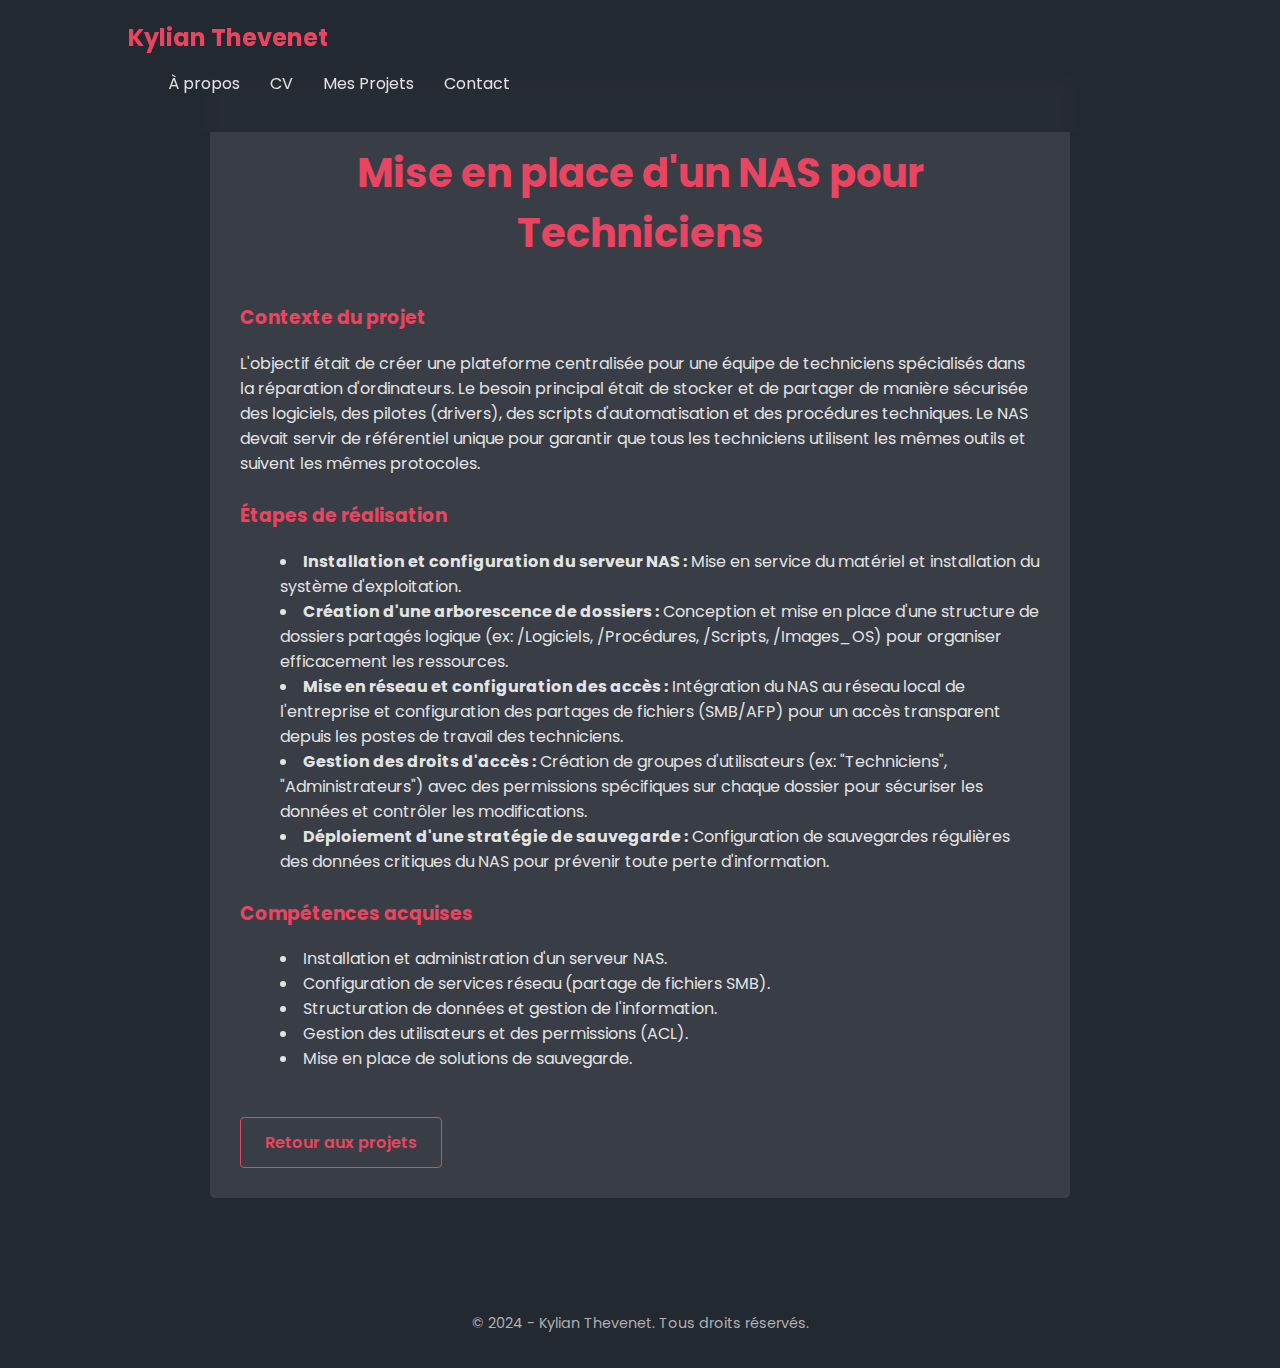
<file: projet-nas-entreprise.html>
<!DOCTYPE html>
<html lang="fr">
<head>
    <meta charset="UTF-8">
    <meta name="viewport" content="width=device-width, initial-scale=1.0">
    <title>Projet NAS Entreprise - Kylian Thevenet</title>
    <link rel="stylesheet" href="style.css">
    <link rel="preconnect" href="https://fonts.googleapis.com">
    <link rel="preconnect" href="https://fonts.gstatic.com" crossorigin>
    <link href="https://fonts.googleapis.com/css2?family=Poppins:wght@300;400;600;700&display=swap" rel="stylesheet">
</head>
<body>

    <main>
        <header>
            <nav>
                <div class="logo">Kylian Thevenet</div>
                <ul>
                    <li><a href="index.html#a-propos">À propos</a></li>
                    <li><a href="index.html#cv">CV</a></li>
                    <li><a href="index.html#projets">Mes Projets</a></li>
                    <li><a href="index.html#contact">Contact</a></li>
                </ul>
            </nav>
        </header>

        <section class="container">
            <div class="projet-detail">
                <h2>Mise en place d'un NAS pour Techniciens</h2>
                
                <h3>Contexte du projet</h3>
                <p>
                    L'objectif était de créer une plateforme centralisée pour une équipe de techniciens spécialisés dans la réparation d'ordinateurs. Le besoin principal était de stocker et de partager de manière sécurisée des logiciels, des pilotes (drivers), des scripts d'automatisation et des procédures techniques. Le NAS devait servir de référentiel unique pour garantir que tous les techniciens utilisent les mêmes outils et suivent les mêmes protocoles.
                </p>

                <h3>Étapes de réalisation</h3>
                <ul>
                    <li><strong>Installation et configuration du serveur NAS :</strong> Mise en service du matériel et installation du système d'exploitation.</li>
                    <li><strong>Création d'une arborescence de dossiers :</strong> Conception et mise en place d'une structure de dossiers partagés logique (ex: /Logiciels, /Procédures, /Scripts, /Images_OS) pour organiser efficacement les ressources.</li>
                    <li><strong>Mise en réseau et configuration des accès :</strong> Intégration du NAS au réseau local de l'entreprise et configuration des partages de fichiers (SMB/AFP) pour un accès transparent depuis les postes de travail des techniciens.</li>
                    <li><strong>Gestion des droits d'accès :</strong> Création de groupes d'utilisateurs (ex: "Techniciens", "Administrateurs") avec des permissions spécifiques sur chaque dossier pour sécuriser les données et contrôler les modifications.</li>
                    <li><strong>Déploiement d'une stratégie de sauvegarde :</strong> Configuration de sauvegardes régulières des données critiques du NAS pour prévenir toute perte d'information.</li>
                </ul>

                <h3>Compétences acquises</h3>
                <ul>
                    <li>Installation et administration d'un serveur NAS.</li>
                    <li>Configuration de services réseau (partage de fichiers SMB).</li>
                    <li>Structuration de données et gestion de l'information.</li>
                    <li>Gestion des utilisateurs et des permissions (ACL).</li>
                    <li>Mise en place de solutions de sauvegarde.</li>
                </ul>

                <a href="index.html#projets" class="cta-button" style="margin-top: 30px;">Retour aux projets</a>
            </div>
        </section>
    </main>

    <footer>
        <p>&copy; 2024 - Kylian Thevenet. Tous droits réservés.</p>
    </footer>

</body>
</html>
</file>
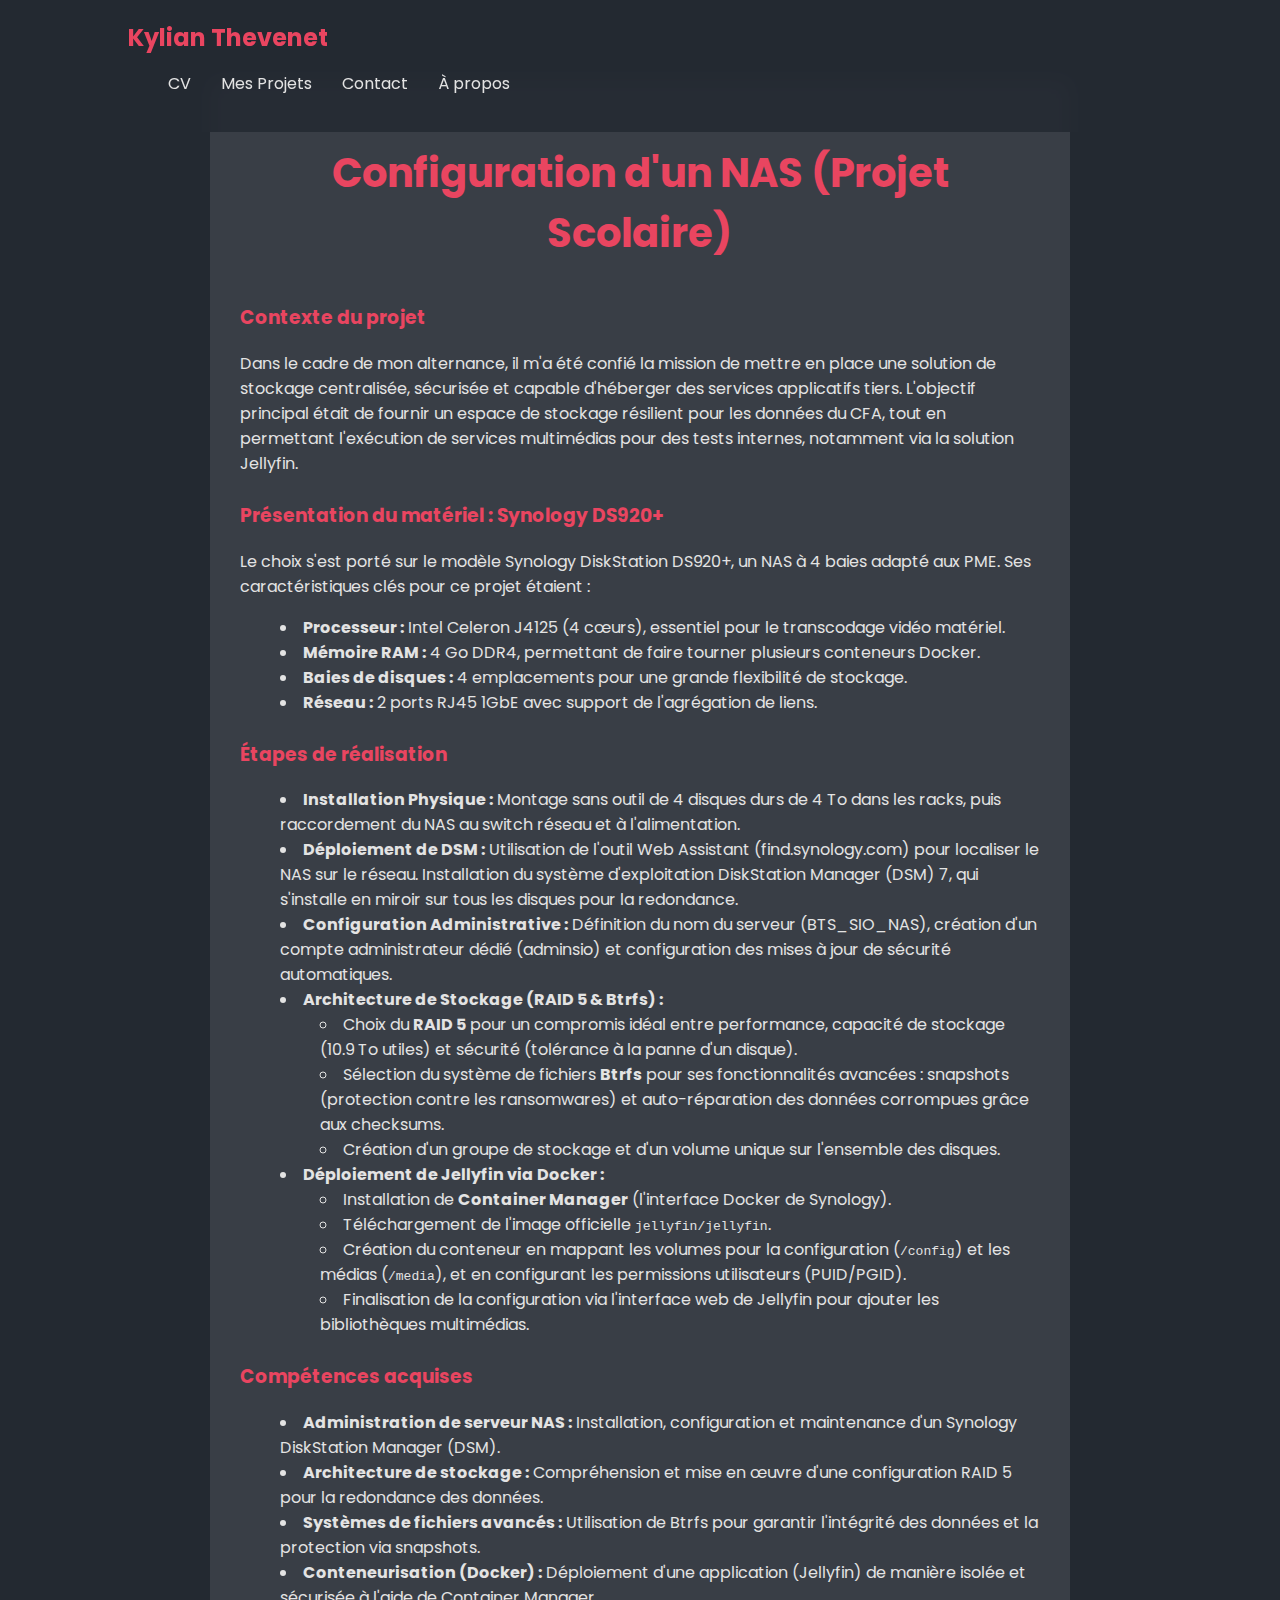
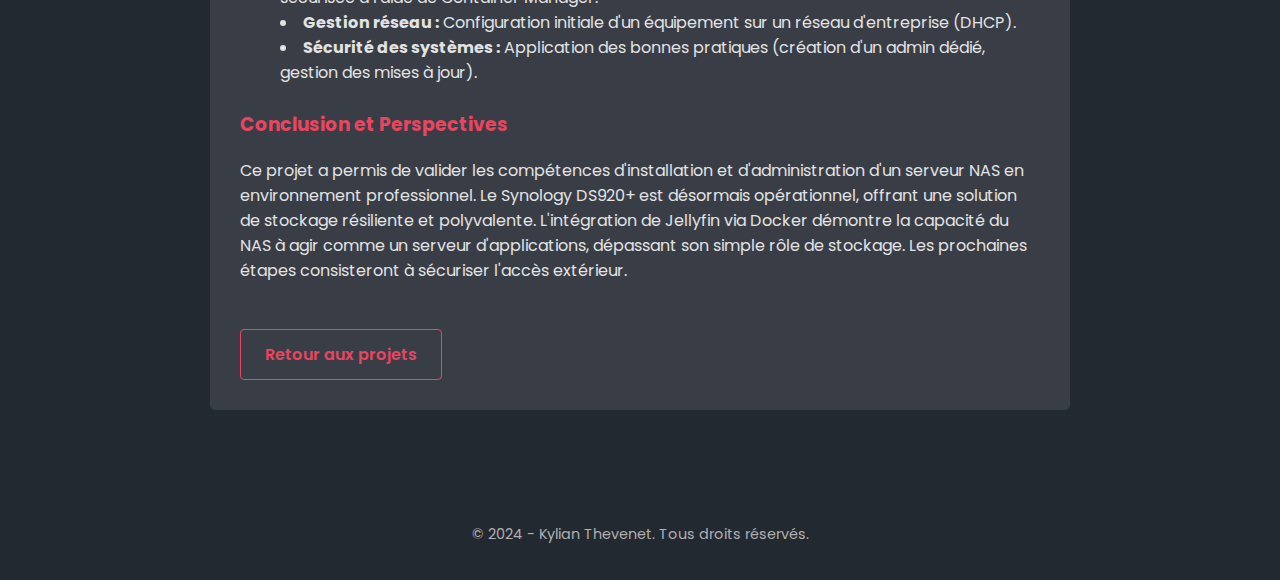
<file: projet-nas-scolaire.html>
<!DOCTYPE html>
<html lang="fr">
<head>
    <meta charset="UTF-8">
    <meta name="viewport" content="width=device-width, initial-scale=1.0">
    <title>Projet NAS Scolaire - Kylian Thevenet</title>
    <link rel="stylesheet" href="style.css">
    <link rel="preconnect" href="https://fonts.googleapis.com">
    <link rel="preconnect" href="https://fonts.gstatic.com" crossorigin>
    <link href="https://fonts.googleapis.com/css2?family=Poppins:wght@300;400;600;700&display=swap" rel="stylesheet">
</head>
<body>

    <main>
        <header>
            <nav>
                <div class="logo">Kylian Thevenet</div>
                <ul>
                    <li><a href="index.html#cv">CV</a></li>
                    <li><a href="index.html#projets">Mes Projets</a></li>
                    <li><a href="index.html#contact">Contact</a></li>
                    <li><a href="index.html#a-propos">À propos</a></li>
                </ul>
            </nav>
        </header>

        <section class="container">
            <div class="projet-detail">
                <h2>Configuration d'un NAS (Projet Scolaire)</h2>
                
                <h3>Contexte du projet</h3>
                <p>
                    Dans le cadre de mon alternance, il m'a été confié la mission de mettre en place une solution de stockage centralisée, sécurisée et capable d'héberger des services applicatifs tiers. L'objectif principal était de fournir un espace de stockage résilient pour les données du CFA, tout en permettant l'exécution de services multimédias pour des tests internes, notamment via la solution Jellyfin.
                </p>

                <h3>Présentation du matériel : Synology DS920+</h3>
                <p>Le choix s'est porté sur le modèle Synology DiskStation DS920+, un NAS à 4 baies adapté aux PME. Ses caractéristiques clés pour ce projet étaient :</p>
                <ul>
                    <li><strong>Processeur :</strong> Intel Celeron J4125 (4 cœurs), essentiel pour le transcodage vidéo matériel.</li>
                    <li><strong>Mémoire RAM :</strong> 4 Go DDR4, permettant de faire tourner plusieurs conteneurs Docker.</li>
                    <li><strong>Baies de disques :</strong> 4 emplacements pour une grande flexibilité de stockage.</li>
                    <li><strong>Réseau :</strong> 2 ports RJ45 1GbE avec support de l'agrégation de liens.</li>
                </ul>

                <h3>Étapes de réalisation</h3>
                <ul>
                    <li><strong>Installation Physique :</strong> Montage sans outil de 4 disques durs de 4 To dans les racks, puis raccordement du NAS au switch réseau et à l'alimentation.</li>
                    <li><strong>Déploiement de DSM :</strong> Utilisation de l'outil Web Assistant (find.synology.com) pour localiser le NAS sur le réseau. Installation du système d'exploitation DiskStation Manager (DSM) 7, qui s'installe en miroir sur tous les disques pour la redondance.</li>
                    <li><strong>Configuration Administrative :</strong> Définition du nom du serveur (BTS_SIO_NAS), création d'un compte administrateur dédié (adminsio) et configuration des mises à jour de sécurité automatiques.</li>
                    <li><strong>Architecture de Stockage (RAID 5 & Btrfs) :</strong>
                        <ul>
                            <li>Choix du <strong>RAID 5</strong> pour un compromis idéal entre performance, capacité de stockage (10.9 To utiles) et sécurité (tolérance à la panne d'un disque).</li>
                            <li>Sélection du système de fichiers <strong>Btrfs</strong> pour ses fonctionnalités avancées : snapshots (protection contre les ransomwares) et auto-réparation des données corrompues grâce aux checksums.</li>
                            <li>Création d'un groupe de stockage et d'un volume unique sur l'ensemble des disques.</li>
                        </ul>
                    </li>
                    <li><strong>Déploiement de Jellyfin via Docker :</strong>
                        <ul>
                            <li>Installation de <strong>Container Manager</strong> (l'interface Docker de Synology).</li>
                            <li>Téléchargement de l'image officielle <code>jellyfin/jellyfin</code>.</li>
                            <li>Création du conteneur en mappant les volumes pour la configuration (<code>/config</code>) et les médias (<code>/media</code>), et en configurant les permissions utilisateurs (PUID/PGID).</li>
                            <li>Finalisation de la configuration via l'interface web de Jellyfin pour ajouter les bibliothèques multimédias.</li>
                        </ul>
                    </li>
                </ul>

                <h3>Compétences acquises</h3>
                <ul>
                    <li><strong>Administration de serveur NAS :</strong> Installation, configuration et maintenance d'un Synology DiskStation Manager (DSM).</li>
                    <li><strong>Architecture de stockage :</strong> Compréhension et mise en œuvre d'une configuration RAID 5 pour la redondance des données.</li>
                    <li><strong>Systèmes de fichiers avancés :</strong> Utilisation de Btrfs pour garantir l'intégrité des données et la protection via snapshots.</li>
                    <li><strong>Conteneurisation (Docker) :</strong> Déploiement d'une application (Jellyfin) de manière isolée et sécurisée à l'aide de Container Manager.</li>
                    <li><strong>Gestion réseau :</strong> Configuration initiale d'un équipement sur un réseau d'entreprise (DHCP).</li>
                    <li><strong>Sécurité des systèmes :</strong> Application des bonnes pratiques (création d'un admin dédié, gestion des mises à jour).</li>
                </ul>

                <h3>Conclusion et Perspectives</h3>
                <p>
                    Ce projet a permis de valider les compétences d'installation et d'administration d'un serveur NAS en environnement professionnel. Le Synology DS920+ est désormais opérationnel, offrant une solution de stockage résiliente et polyvalente. L'intégration de Jellyfin via Docker démontre la capacité du NAS à agir comme un serveur d'applications, dépassant son simple rôle de stockage. Les prochaines étapes consisteront à sécuriser l'accès extérieur.
                </p>

                <a href="index.html#projets" class="cta-button" style="margin-top: 30px;">Retour aux projets</a>
            </div>
        </section>
    </main>

    <footer>
        <p>&copy; 2024 - Kylian Thevenet. Tous droits réservés.</p>
    </footer>

</body>
</html>
</file>
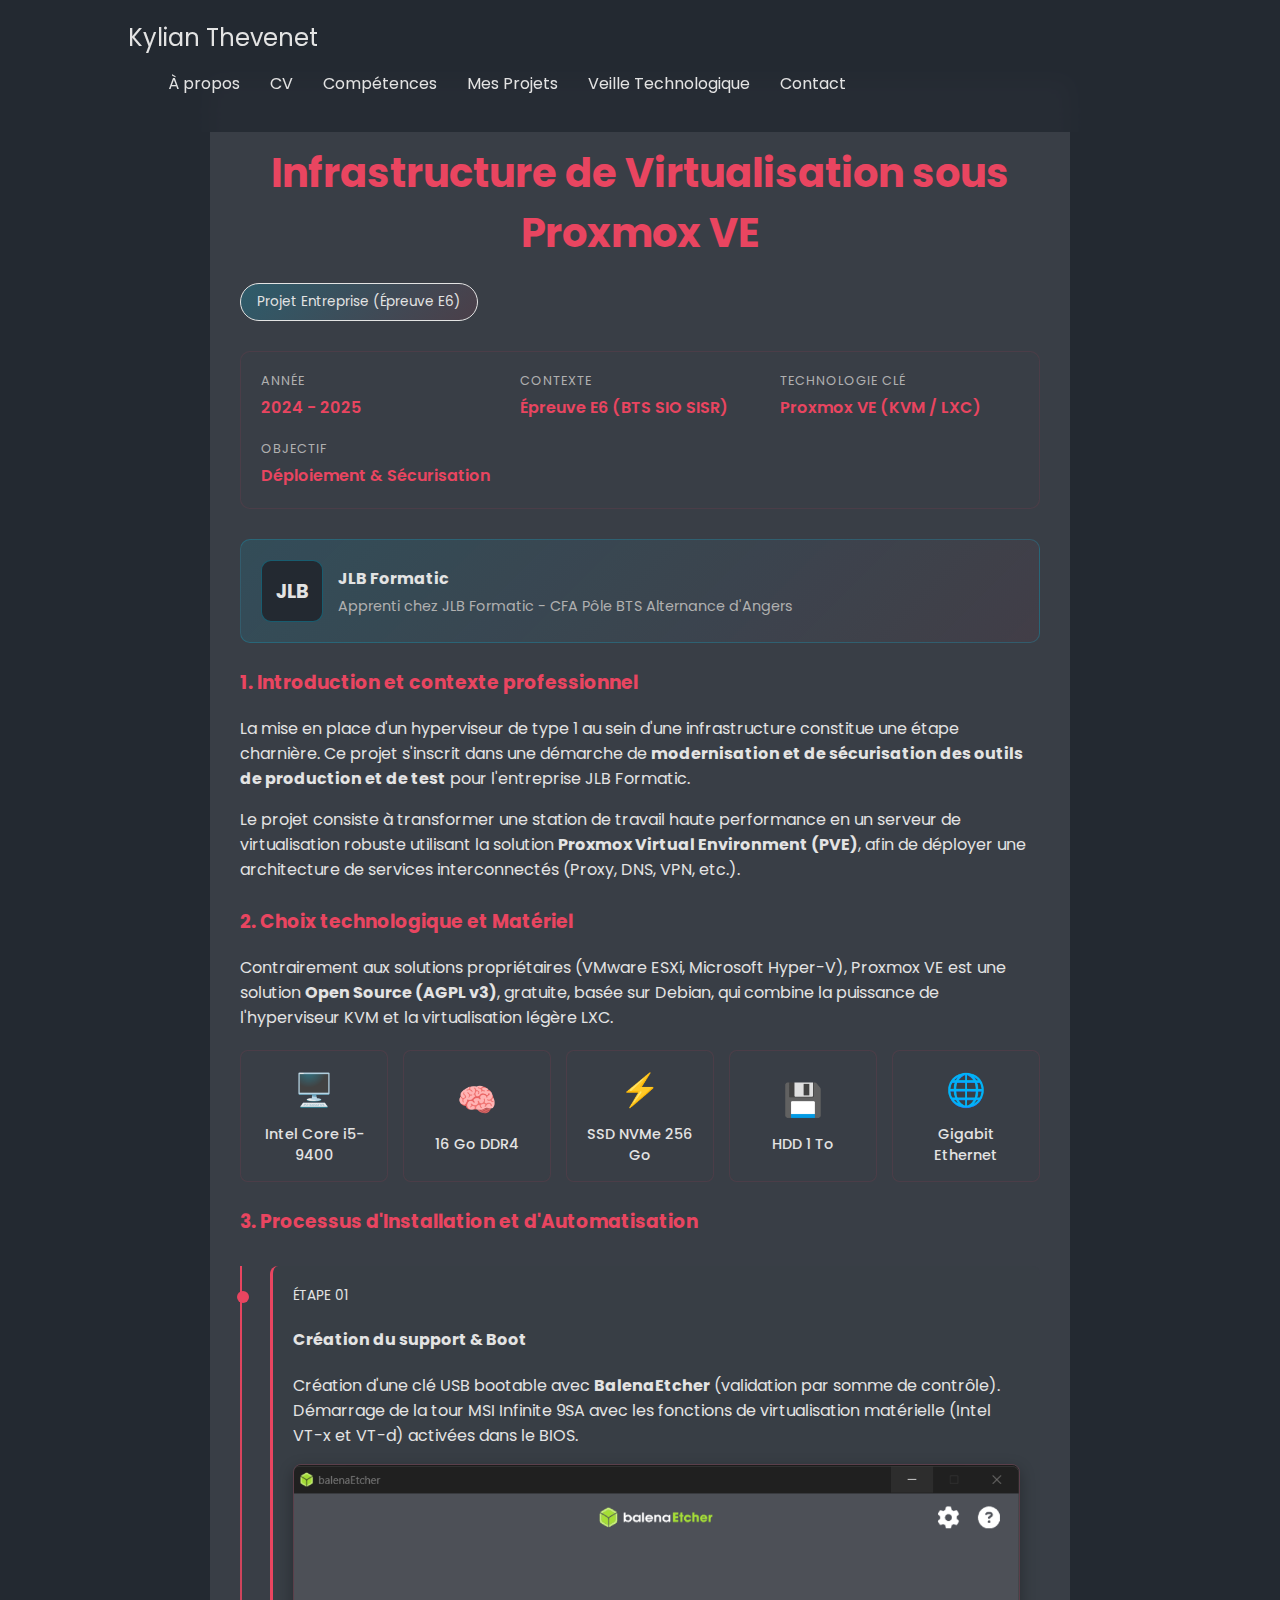
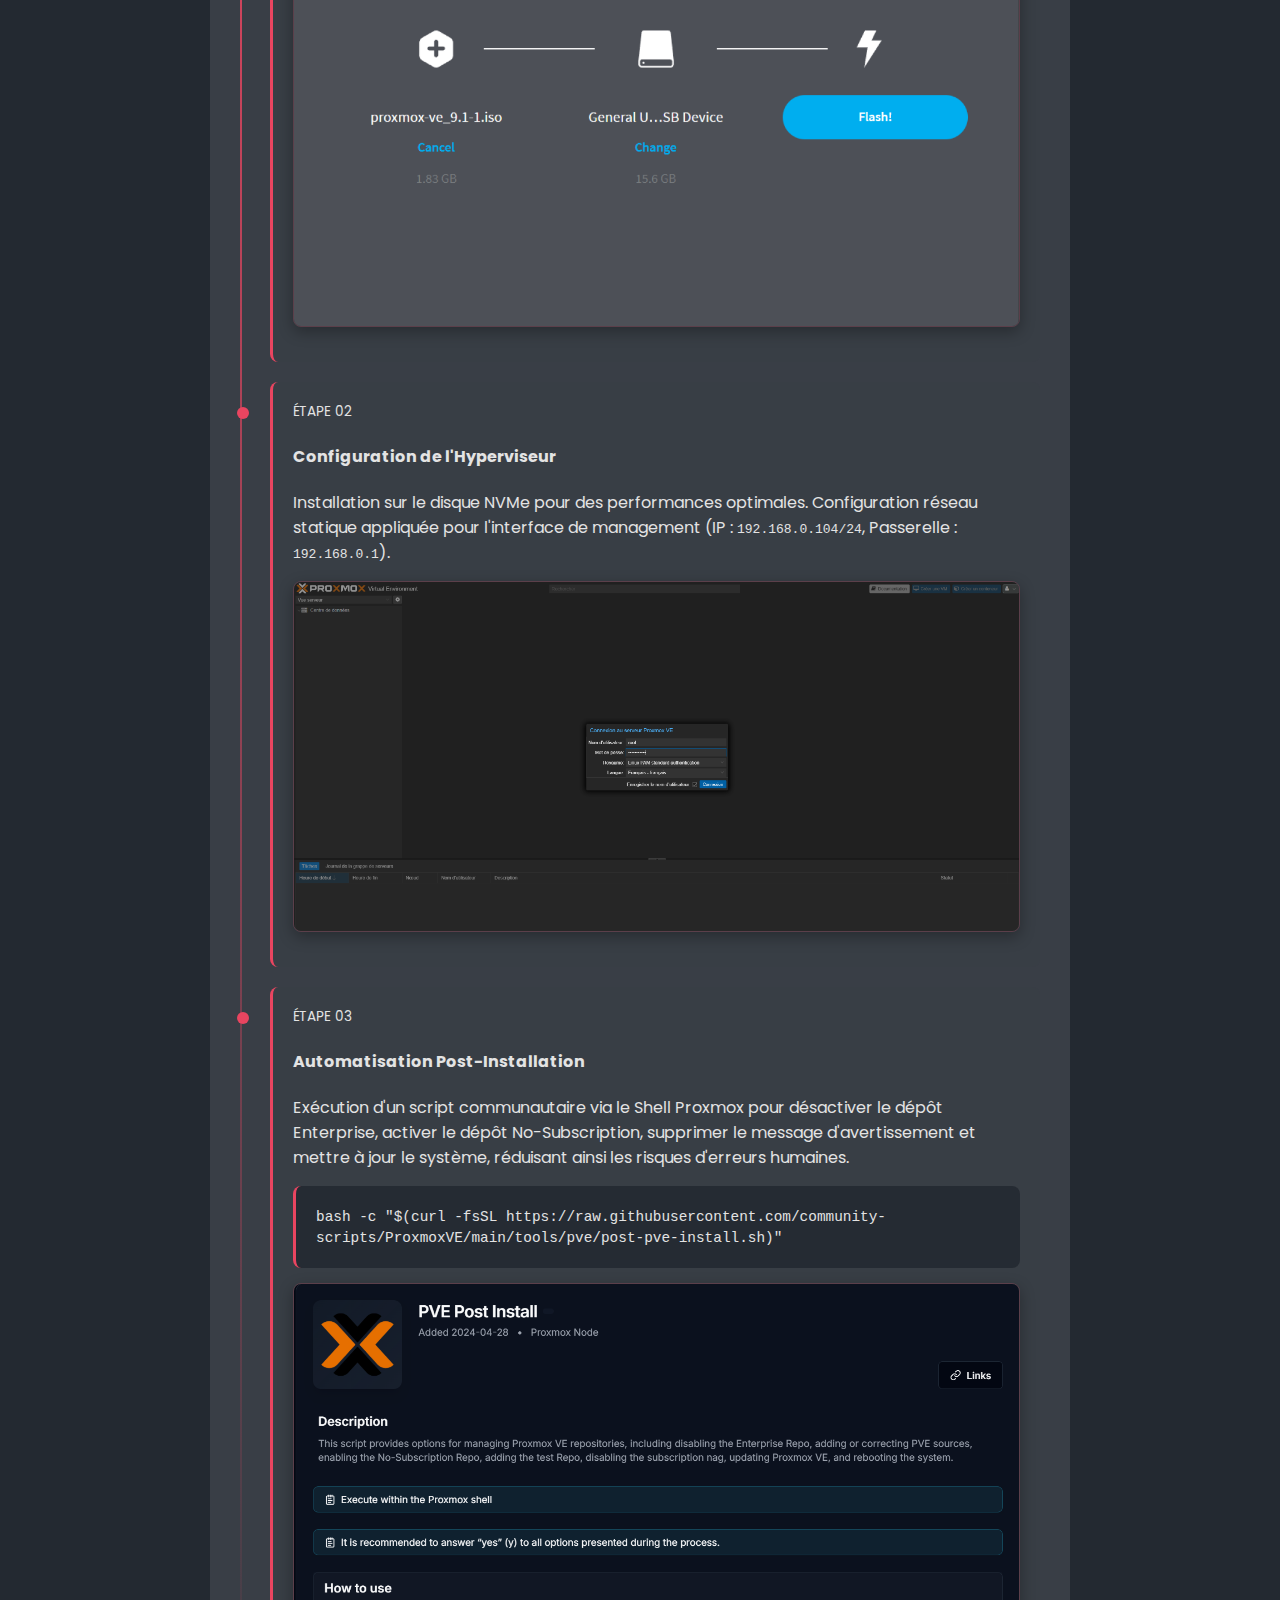
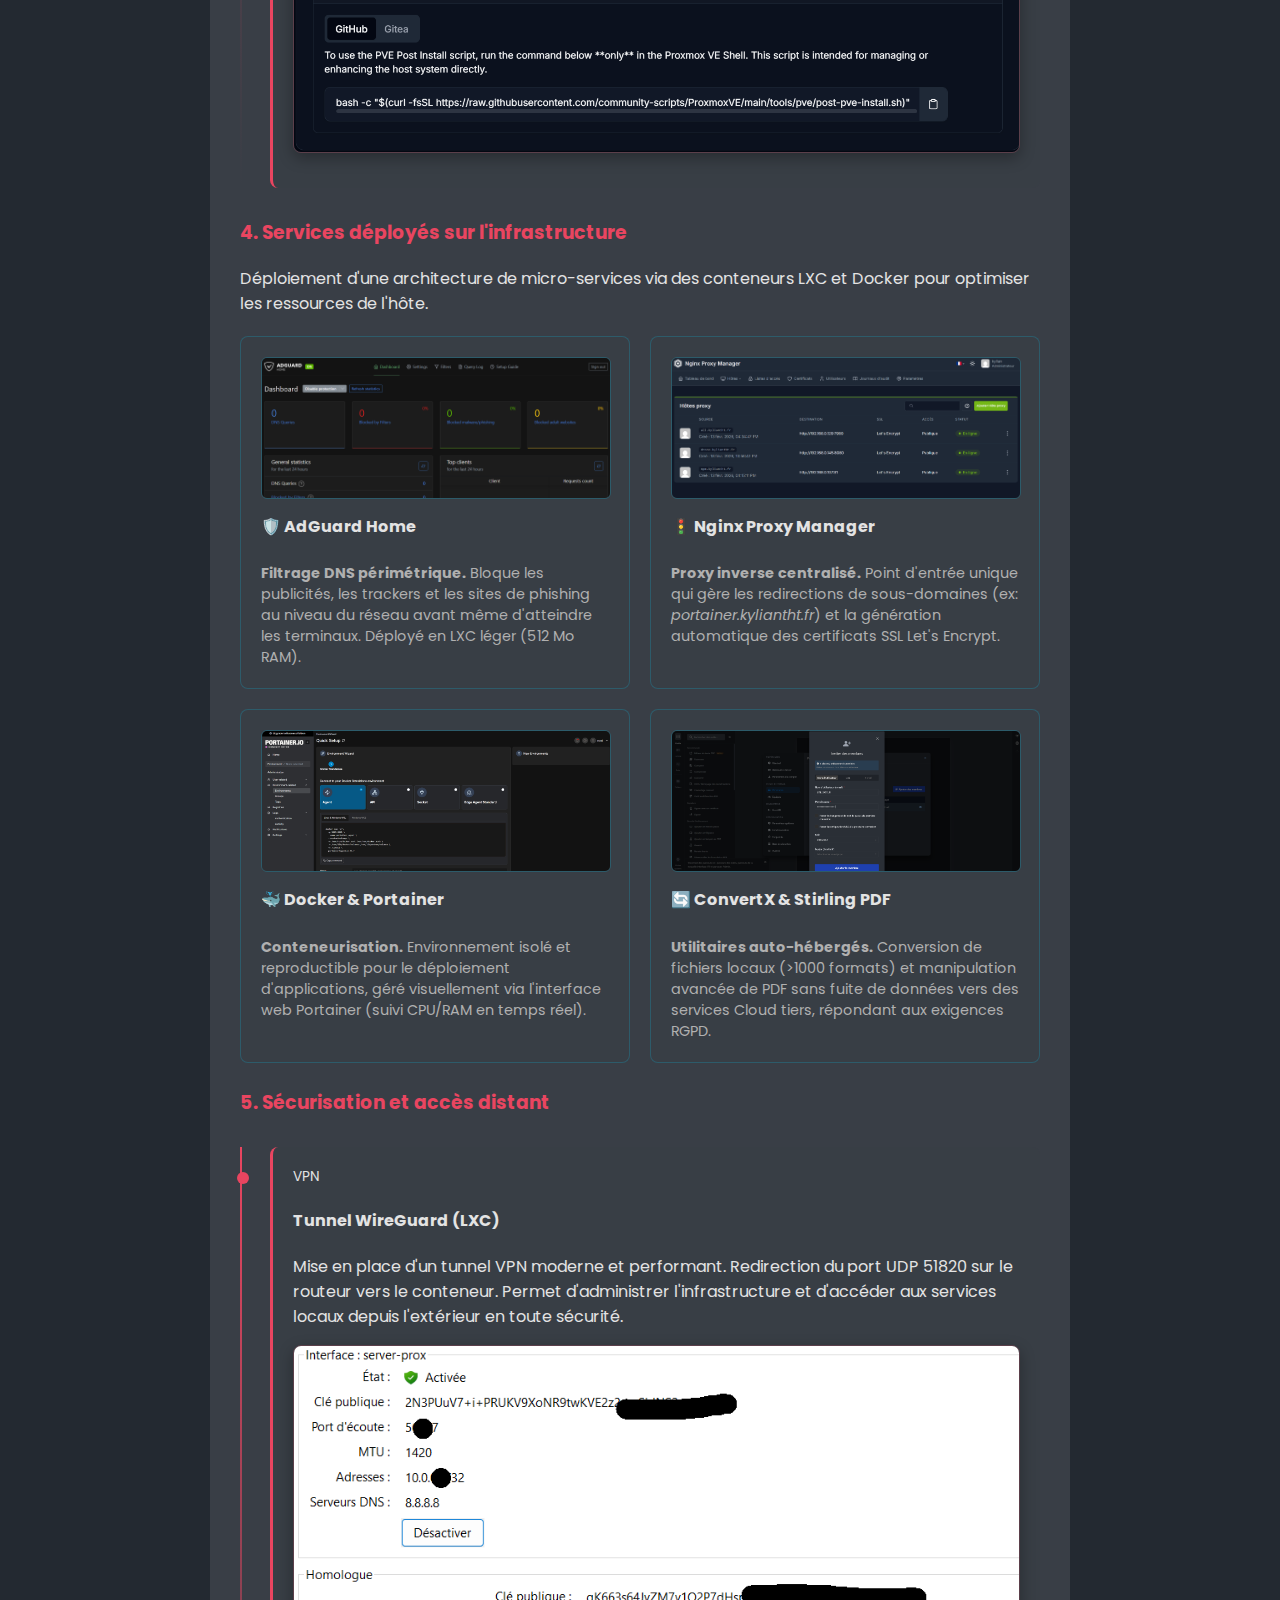
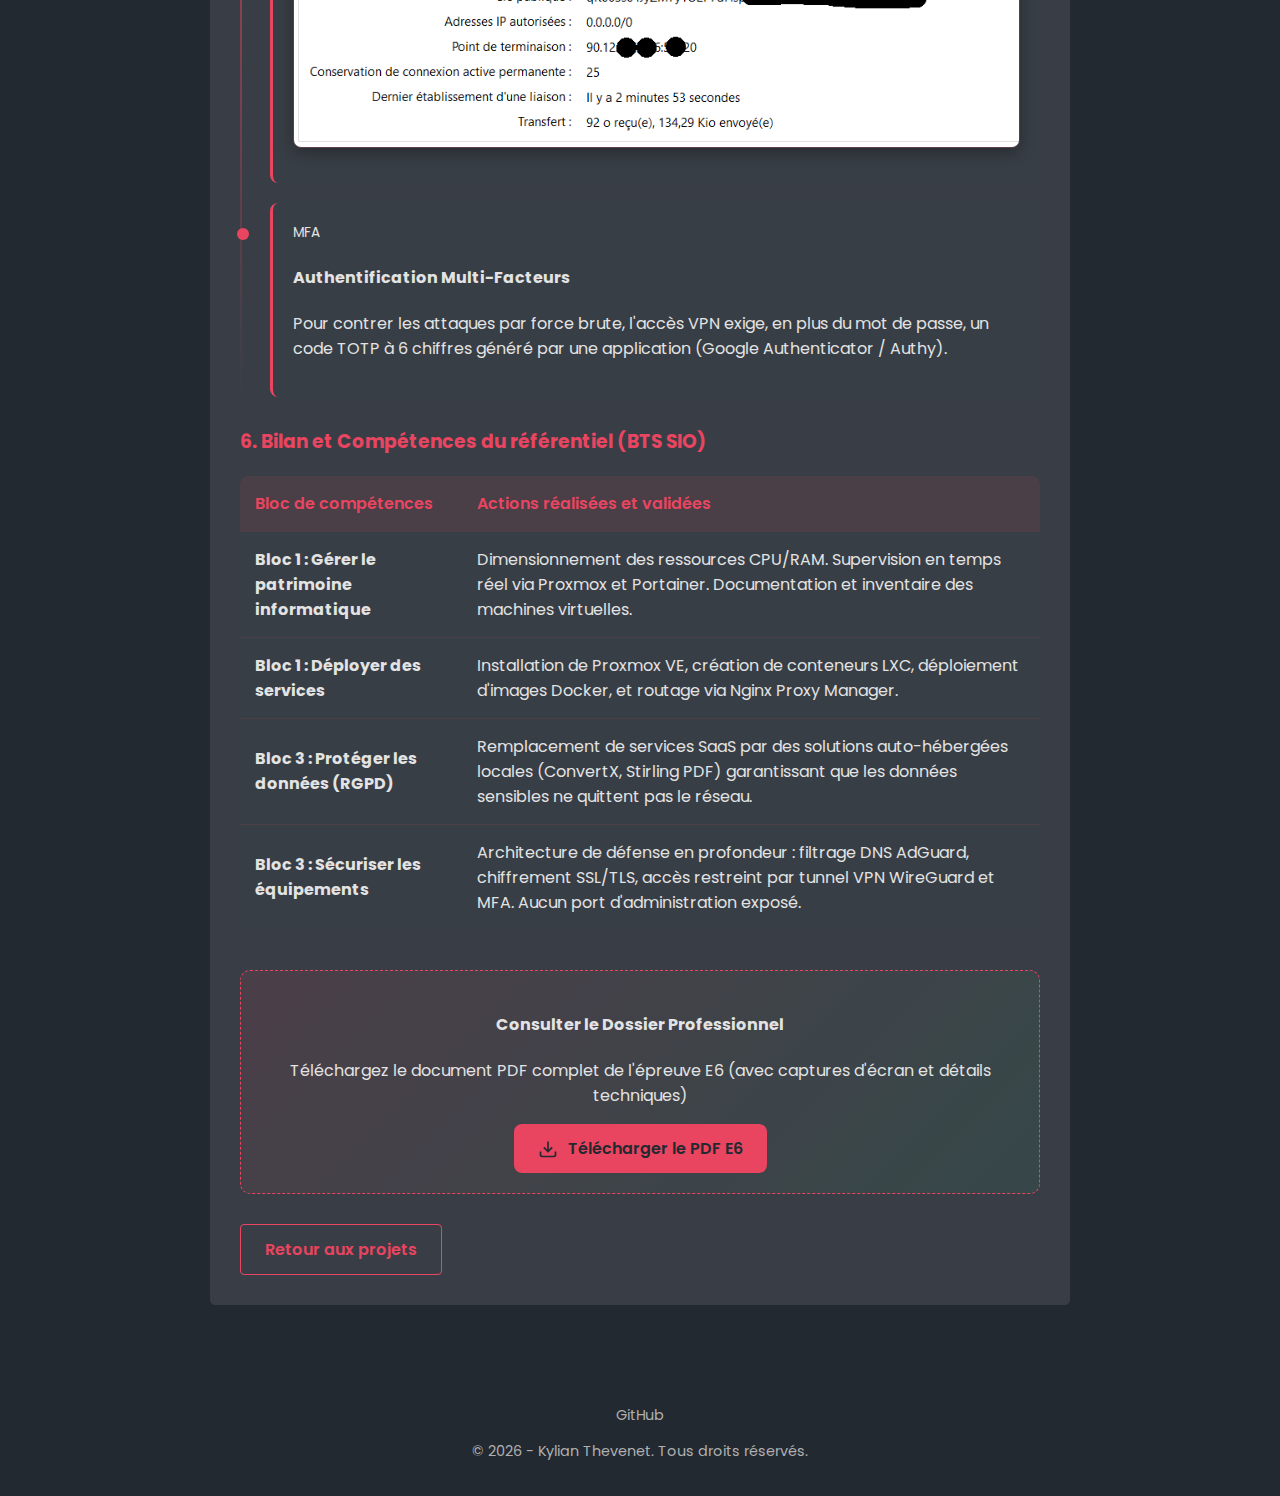
<file: projet-proxmox.html>
<!DOCTYPE html>
<html lang="fr">
<head>
    <meta charset="UTF-8">
    <meta name="viewport" content="width=device-width, initial-scale=1.0">
    <title>Déploiement Proxmox VE - Kylian Thevenet</title>
    <link rel="stylesheet" href="style.css">
    <link rel="preconnect" href="https://fonts.googleapis.com">
    <link rel="preconnect" href="https://fonts.gstatic.com" crossorigin>
    <link href="https://fonts.googleapis.com/css2?family=Poppins:wght@300;400;600;700&family=JetBrains+Mono:wght@400;500&display=swap" rel="stylesheet">
    <style>
        /* Styles spécifiques aux pages projet */
        .projet-header {
            display: flex;
            align-items: center;
            gap: 20px;
            margin-bottom: 30px;
            flex-wrap: wrap;
        }

        .projet-badge {
            background: linear-gradient(135deg, rgba(233, 69, 96, 0.2), rgba(0, 255, 136, 0.1));
            border: 1px solid var(--couleur-secondaire);
            padding: 8px 16px;
            border-radius: 20px;
            font-size: 0.85rem;
            color: var(--cyber-green);
            font-family: var(--font-mono);
        }

        .projet-badge.entreprise {
            background: linear-gradient(135deg, rgba(0, 212, 255, 0.2), rgba(233, 69, 96, 0.1));
            color: var(--cyber-blue);
            border-color: var(--cyber-blue);
        }

        .projet-meta {
            display: grid;
            grid-template-columns: repeat(auto-fit, minmax(200px, 1fr));
            gap: 20px;
            margin: 30px 0;
            padding: 20px;
            background: rgba(57, 62, 70, 0.5);
            border-radius: 10px;
            border: 1px solid rgba(233, 69, 96, 0.1);
        }

        .meta-item {
            display: flex;
            flex-direction: column;
            gap: 5px;
        }

        .meta-label {
            font-size: 0.8rem;
            color: var(--couleur-texte-sombre);
            text-transform: uppercase;
            letter-spacing: 1px;
        }

        .meta-value {
            font-weight: 600;
            color: var(--couleur-secondaire);
        }

        .entreprise-info {
            display: flex;
            align-items: center;
            gap: 15px;
            padding: 20px;
            background: linear-gradient(135deg, rgba(0, 212, 255, 0.1), rgba(233, 69, 96, 0.05));
            border-radius: 10px;
            margin: 20px 0;
            border: 1px solid rgba(0, 212, 255, 0.2);
        }

        .entreprise-logo {
            width: 60px;
            height: 60px;
            background: var(--couleur-principale);
            border-radius: 10px;
            display: flex;
            align-items: center;
            justify-content: center;
            font-weight: bold;
            color: var(--cyber-blue);
            font-size: 1.2rem;
            border: 1px solid rgba(0, 212, 255, 0.3);
        }

        .entreprise-details h4 {
            margin: 0 0 5px 0;
            color: var(--couleur-texte);
        }

        .entreprise-details p {
            margin: 0;
            color: var(--couleur-texte-sombre);
            font-size: 0.9rem;
        }

        .timeline {
            position: relative;
            padding-left: 30px;
            margin: 30px 0;
        }

        .timeline::before {
            content: '';
            position: absolute;
            left: 0;
            top: 0;
            bottom: 0;
            width: 2px;
            background: linear-gradient(to bottom, var(--couleur-secondaire), transparent);
        }

        .timeline-item {
            position: relative;
            padding: 20px;
            margin-bottom: 20px;
            background: rgba(57, 62, 70, 0.3);
            border-radius: 8px;
            border-left: 3px solid var(--couleur-secondaire);
            transition: all 0.3s ease;
        }

        .timeline-item:hover {
            background: rgba(57, 62, 70, 0.5);
            transform: translateX(5px);
        }

        .timeline-item::before {
            content: '';
            position: absolute;
            left: -36px;
            top: 25px;
            width: 12px;
            height: 12px;
            background: var(--couleur-secondaire);
            border-radius: 50%;
            box-shadow: 0 0 10px var(--glow-color);
        }

        .timeline-number {
            font-family: var(--font-mono);
            color: var(--cyber-green);
            font-size: 0.85rem;
            margin-bottom: 10px;
        }

        /* --- STYLES POUR LES IMAGES --- */
        .screenshot-container {
            margin: 15px 0;
            border-radius: 8px;
            overflow: hidden;
            border: 1px solid rgba(233, 69, 96, 0.2);
            box-shadow: 0 5px 15px rgba(0,0,0,0.3);
        }

        .screenshot-container img {
            width: 100%;
            display: block;
            transition: transform 0.4s ease;
        }

        .screenshot-container:hover img {
            transform: scale(1.03);
        }

        .tech-grid {
            display: grid;
            grid-template-columns: repeat(auto-fit, minmax(120px, 1fr));
            gap: 15px;
            margin: 20px 0;
        }

        .tech-item {
            background: rgba(57, 62, 70, 0.5);
            padding: 15px;
            border-radius: 8px;
            text-align: center;
            border: 1px solid rgba(233, 69, 96, 0.1);
            transition: all 0.3s ease;
            display: flex;
            flex-direction: column;
            align-items: center;
            justify-content: center;
            gap: 10px;
        }

        .tech-item:hover {
            border-color: var(--couleur-secondaire);
            box-shadow: 0 0 15px var(--glow-color);
            transform: translateY(-3px);
        }

        .tech-item .icon {
            font-size: 2rem;
        }

        .tech-item span {
            font-size: 0.9rem;
            font-weight: 500;
        }

        .services-grid {
            display: grid;
            grid-template-columns: repeat(auto-fit, minmax(280px, 1fr));
            gap: 20px;
            margin: 20px 0;
        }

        .service-card {
            background: rgba(57, 62, 70, 0.3);
            padding: 20px;
            border-radius: 8px;
            border: 1px solid rgba(0, 212, 255, 0.2);
            transition: all 0.3s ease;
            display: flex;
            flex-direction: column;
        }

        .service-card:hover {
            border-color: var(--cyber-blue);
            box-shadow: 0 0 15px rgba(0, 212, 255, 0.2);
            transform: translateY(-3px);
        }

        .service-card img {
            width: 100%;
            height: 140px;
            object-fit: cover;
            object-position: top;
            border-radius: 6px;
            margin-bottom: 15px;
            border: 1px solid rgba(0, 212, 255, 0.2);
        }

        .service-card h4 {
            color: var(--cyber-blue);
            margin-top: 0;
            margin-bottom: 10px;
            display: flex;
            align-items: center;
            gap: 10px;
        }

        .service-card p {
            font-size: 0.9rem;
            color: var(--couleur-texte-sombre);
            margin-bottom: 0;
            flex-grow: 1;
        }

        .code-block {
            background: rgba(35, 41, 49, 0.9);
            padding: 20px;
            border-radius: 8px;
            border-left: 3px solid var(--couleur-secondaire);
            font-family: var(--font-mono);
            font-size: 0.9rem;
            overflow-x: auto;
            margin: 15px 0;
            position: relative;
        }

        .code-block code {
            color: var(--cyber-green);
        }

        .competences-table {
            width: 100%;
            border-collapse: collapse;
            margin: 20px 0;
            background: rgba(57, 62, 70, 0.3);
            border-radius: 8px;
            overflow: hidden;
        }

        .competences-table th,
        .competences-table td {
            padding: 15px;
            text-align: left;
            border-bottom: 1px solid rgba(233, 69, 96, 0.1);
        }

        .competences-table th {
            background: rgba(233, 69, 96, 0.1);
            color: var(--couleur-secondaire);
            font-weight: 600;
        }

        .competences-table tr:last-child td {
            border-bottom: none;
        }

        .competences-table tr:hover td {
            background: rgba(57, 62, 70, 0.5);
        }

        .download-section {
            margin-top: 40px;
            padding: 20px;
            background: linear-gradient(135deg, rgba(233, 69, 96, 0.1), rgba(0, 255, 136, 0.05));
            border-radius: 10px;
            border: 1px dashed var(--couleur-secondaire);
            text-align: center;
        }

        .download-btn {
            display: inline-flex;
            align-items: center;
            gap: 10px;
            padding: 12px 24px;
            background: var(--couleur-secondaire);
            color: var(--couleur-principale);
            text-decoration: none;
            border-radius: 8px;
            font-weight: 600;
            transition: all 0.3s ease;
        }

        .download-btn:hover {
            box-shadow: 0 0 30px var(--glow-color);
            transform: translateY(-2px);
        }
    </style>
</head>
<body>
    <div class="cyber-grid"></div>

    <main>
        <header id="header">
            <nav>
                <div class="logo"><a href="index.html">Kylian Thevenet</a></div>
                <div class="menu-toggle" id="menu-toggle">
                    <span></span>
                    <span></span>
                    <span></span>
                </div>
                <ul id="nav-menu">
                    <li><a href="index.html#a-propos">À propos</a></li>
                    <li><a href="index.html#cv">CV</a></li>
                    <li><a href="index.html#competences">Compétences</a></li>
                    <li><a href="index.html#projets">Mes Projets</a></li>
                    <li><a href="index.html#veille">Veille Technologique</a></li>
                    <li><a href="index.html#contact">Contact</a></li>
                </ul>
            </nav>
        </header>

        <section class="container">
            <div class="projet-detail reveal">
                <div class="projet-header">
                    <h2 class="glitch-hover" style="margin-bottom: 0;">Infrastructure de Virtualisation sous Proxmox VE</h2>
                    <span class="projet-badge entreprise">Projet Entreprise (Épreuve E6)</span>
                </div>

                <div class="projet-meta">
                    <div class="meta-item">
                        <span class="meta-label">Année</span>
                        <span class="meta-value">2024 - 2025</span>
                    </div>
                    <div class="meta-item">
                        <span class="meta-label">Contexte</span>
                        <span class="meta-value">Épreuve E6 (BTS SIO SISR)</span>
                    </div>
                    <div class="meta-item">
                        <span class="meta-label">Technologie clé</span>
                        <span class="meta-value">Proxmox VE (KVM / LXC)</span>
                    </div>
                    <div class="meta-item">
                        <span class="meta-label">Objectif</span>
                        <span class="meta-value">Déploiement & Sécurisation</span>
                    </div>
                </div>

                <div class="entreprise-info">
                    <div class="entreprise-logo">JLB</div>
                    <div class="entreprise-details">
                        <h4>JLB Formatic</h4>
                        <p>Apprenti chez JLB Formatic - CFA Pôle BTS Alternance d'Angers</p>
                    </div>
                </div>

                <h3>1. Introduction et contexte professionnel</h3>
                <p>
                    La mise en place d'un hyperviseur de type 1 au sein d'une infrastructure constitue une étape charnière. Ce projet s'inscrit dans une démarche de <strong>modernisation et de sécurisation des outils de production et de test</strong> pour l'entreprise JLB Formatic.
                </p>
                <p>
                    Le projet consiste à transformer une station de travail haute performance en un serveur de virtualisation robuste utilisant la solution <strong>Proxmox Virtual Environment (PVE)</strong>, afin de déployer une architecture de services interconnectés (Proxy, DNS, VPN, etc.).
                </p>

                <h3>2. Choix technologique et Matériel</h3>
                <p>
                    Contrairement aux solutions propriétaires (VMware ESXi, Microsoft Hyper-V), Proxmox VE est une solution <strong>Open Source (AGPL v3)</strong>, gratuite, basée sur Debian, qui combine la puissance de l'hyperviseur KVM et la virtualisation légère LXC.
                </p>

                <div class="tech-grid">
                    <div class="tech-item">
                        <div class="icon">🖥️</div>
                        <span>Intel Core i5-9400</span>
                    </div>
                    <div class="tech-item">
                        <div class="icon">🧠</div>
                        <span>16 Go DDR4</span>
                    </div>
                    <div class="tech-item">
                        <div class="icon">⚡</div>
                        <span>SSD NVMe 256 Go</span>
                    </div>
                    <div class="tech-item">
                        <div class="icon">💾</div>
                        <span>HDD 1 To</span>
                    </div>
                    <div class="tech-item">
                        <div class="icon">🌐</div>
                        <span>Gigabit Ethernet</span>
                    </div>
                </div>

                <h3>3. Processus d'Installation et d'Automatisation</h3>
                <div class="timeline">
                    <div class="timeline-item">
                        <div class="timeline-number">ÉTAPE 01</div>
                        <h4>Création du support & Boot</h4>
                        <p>Création d'une clé USB bootable avec <strong>BalenaEtcher</strong> (validation par somme de contrôle). Démarrage de la tour MSI Infinite 9SA avec les fonctions de virtualisation matérielle (Intel VT-x et VT-d) activées dans le BIOS.</p>
                        <div class="screenshot-container">
                            <!-- Image de l'installation / boot de Proxmox -->
                            <img src="images/proxmox-install.png" alt="Installation de Proxmox VE" onerror="this.style.display='none'">
                        </div>
                    </div>

                    <div class="timeline-item">
                        <div class="timeline-number">ÉTAPE 02</div>
                        <h4>Configuration de l'Hyperviseur</h4>
                        <p>Installation sur le disque NVMe pour des performances optimales. Configuration réseau statique appliquée pour l'interface de management (IP : <code>192.168.0.104/24</code>, Passerelle : <code>192.168.0.1</code>).</p>
                        <div class="screenshot-container">
                            <!-- Image du dashboard Proxmox -->
                            <img src="images/proxmox-dashboard.png" alt="Interface de management Proxmox" onerror="this.style.display='none'">
                        </div>
                    </div>

                    <div class="timeline-item">
                        <div class="timeline-number">ÉTAPE 03</div>
                        <h4>Automatisation Post-Installation</h4>
                        <p>Exécution d'un script communautaire via le Shell Proxmox pour désactiver le dépôt Enterprise, activer le dépôt No-Subscription, supprimer le message d'avertissement et mettre à jour le système, réduisant ainsi les risques d'erreurs humaines.</p>
                        <div class="code-block">
                            <code>
bash -c "$(curl -fsSL https://raw.githubusercontent.com/community-scripts/ProxmoxVE/main/tools/pve/post-pve-install.sh)"
                            </code>
                        </div>
                        <div class="screenshot-container">
                            <!-- Image du script d'installation -->
                            <img src="images/proxmox-script.png" alt="Script de Post-Installation" onerror="this.style.display='none'">
                        </div>
                    </div>
                </div>

                <h3>4. Services déployés sur l'infrastructure</h3>
                <p>Déploiement d'une architecture de micro-services via des conteneurs LXC et Docker pour optimiser les ressources de l'hôte.</p>

                <div class="services-grid">
                    <div class="service-card">
                        <img src="images/adguard.png" alt="AdGuard Home" onerror="this.style.display='none'">
                        <h4>🛡️ AdGuard Home</h4>
                        <p><strong>Filtrage DNS périmétrique.</strong> Bloque les publicités, les trackers et les sites de phishing au niveau du réseau avant même d'atteindre les terminaux. Déployé en LXC léger (512 Mo RAM).</p>
                    </div>
                    <div class="service-card">
                        <img src="images/nginx.png" alt="Nginx Proxy Manager" onerror="this.style.display='none'">
                        <h4>🚦 Nginx Proxy Manager</h4>
                        <p><strong>Proxy inverse centralisé.</strong> Point d'entrée unique qui gère les redirections de sous-domaines (ex: <i>portainer.kyliantht.fr</i>) et la génération automatique des certificats SSL Let's Encrypt.</p>
                    </div>
                    <div class="service-card">
                        <img src="images/portainer.png" alt="Portainer Docker" onerror="this.style.display='none'">
                        <h4>🐳 Docker & Portainer</h4>
                        <p><strong>Conteneurisation.</strong> Environnement isolé et reproductible pour le déploiement d'applications, géré visuellement via l'interface web Portainer (suivi CPU/RAM en temps réel).</p>
                    </div>
                    <div class="service-card">
                        <img src="images/stirling.png" alt="Stirling PDF et ConvertX" onerror="this.style.display='none'">
                        <h4>🔄 ConvertX & Stirling PDF</h4>
                        <p><strong>Utilitaires auto-hébergés.</strong> Conversion de fichiers locaux (>1000 formats) et manipulation avancée de PDF sans fuite de données vers des services Cloud tiers, répondant aux exigences RGPD.</p>
                    </div>
                </div>

                <h3>5. Sécurisation et accès distant</h3>
                <div class="timeline">
                    <div class="timeline-item">
                        <div class="timeline-number">VPN</div>
                        <h4>Tunnel WireGuard (LXC)</h4>
                        <p>Mise en place d'un tunnel VPN moderne et performant. Redirection du port UDP 51820 sur le routeur vers le conteneur. Permet d'administrer l'infrastructure et d'accéder aux services locaux depuis l'extérieur en toute sécurité.</p>
                        <div class="screenshot-container">
                            <!-- Image VPN WireGuard -->
                            <img src="images/wireguard.png" alt="Configuration VPN WireGuard" onerror="this.style.display='none'">
                        </div>
                    </div>
                    <div class="timeline-item">
                        <div class="timeline-number">MFA</div>
                        <h4>Authentification Multi-Facteurs</h4>
                        <p>Pour contrer les attaques par force brute, l'accès VPN exige, en plus du mot de passe, un code TOTP à 6 chiffres généré par une application (Google Authenticator / Authy).</p>
                    </div>
                </div>

                <h3>6. Bilan et Compétences du référentiel (BTS SIO)</h3>
                <table class="competences-table">
                    <thead>
                        <tr>
                            <th>Bloc de compétences</th>
                            <th>Actions réalisées et validées</th>
                        </tr>
                    </thead>
                    <tbody>
                        <tr>
                            <td><strong>Bloc 1 : Gérer le patrimoine informatique</strong></td>
                            <td>Dimensionnement des ressources CPU/RAM. Supervision en temps réel via Proxmox et Portainer. Documentation et inventaire des machines virtuelles.</td>
                        </tr>
                        <tr>
                            <td><strong>Bloc 1 : Déployer des services</strong></td>
                            <td>Installation de Proxmox VE, création de conteneurs LXC, déploiement d'images Docker, et routage via Nginx Proxy Manager.</td>
                        </tr>
                        <tr>
                            <td><strong>Bloc 3 : Protéger les données (RGPD)</strong></td>
                            <td>Remplacement de services SaaS par des solutions auto-hébergées locales (ConvertX, Stirling PDF) garantissant que les données sensibles ne quittent pas le réseau.</td>
                        </tr>
                        <tr>
                            <td><strong>Bloc 3 : Sécuriser les équipements</strong></td>
                            <td>Architecture de défense en profondeur : filtrage DNS AdGuard, chiffrement SSL/TLS, accès restreint par tunnel VPN WireGuard et MFA. Aucun port d'administration exposé.</td>
                        </tr>
                    </tbody>
                </table>

                <div class="download-section">
                    <h4>Consulter le Dossier Professionnel</h4>
                    <p>Téléchargez le document PDF complet de l'épreuve E6 (avec captures d'écran et détails techniques)</p>
                    <a href="Projet 2.pdf" target="_blank" class="download-btn">
                        <svg width="20" height="20" viewBox="0 0 24 24" fill="none" stroke="currentColor" stroke-width="2">
                            <path d="M21 15v4a2 2 0 0 1-2 2H5a2 2 0 0 1-2-2v-4"/>
                            <polyline points="7,10 12,15 17,10"/>
                            <line x1="12" y1="15" x2="12" y2="3"/>
                        </svg>
                        Télécharger le PDF E6
                    </a>
                </div>

                <a href="index.html#projets" class="cta-button" style="margin-top: 30px;">Retour aux projets</a>
            </div>
        </section>
    </main>

    <footer>
        <div class="footer-links">
            <a href="https://github.com/kylian-tht" target="_blank" rel="noopener noreferrer">GitHub</a>
        </div>
        <p>&copy; 2026 - Kylian Thevenet. Tous droits réservés.</p>
    </footer>

    <script>
        document.addEventListener('DOMContentLoaded', function() {
            // Menu Hamburger
            const menuToggle = document.getElementById('menu-toggle');
            const navMenu = document.getElementById('nav-menu');

            if (menuToggle && navMenu) {
                menuToggle.addEventListener('click', function() {
                    menuToggle.classList.toggle('active');
                    navMenu.classList.toggle('active');
                });

                const navLinks = navMenu.querySelectorAll('a');
                navLinks.forEach(link => {
                    link.addEventListener('click', function() {
                        menuToggle.classList.remove('active');
                        navMenu.classList.remove('active');
                    });
                });
            }

            // Animation au scroll
            const revealElements = document.querySelectorAll('.reveal');
            function revealOnScroll() {
                const windowHeight = window.innerHeight;
                revealElements.forEach(element => {
                    const elementTop = element.getBoundingClientRect().top;
                    if (elementTop < windowHeight - 150) {
                        element.classList.add('active');
                    }
                });
            }
            revealOnScroll();
            window.addEventListener('scroll', revealOnScroll);

            // Changement d'état du header au scroll
            const header = document.getElementById('header');
            window.addEventListener('scroll', function() {
                if (window.pageYOffset > 100) {
                    header.classList.add('scrolled');
                } else {
                    header.classList.remove('scrolled');
                }
            });
        });
    </script>
</body>
</html>
</file>
<file: style.css>
/* --- Variables et Styles Généraux --- */
:root {
    --couleur-principale: #232931; /* Gris ardoise */
    --couleur-secondaire: #e94560; /* Corail */
    --couleur-texte: #e3e3e3;
    --couleur-texte-sombre: #b0b0b0;
    --font-principale: 'Poppins', sans-serif;
}

html {
    scroll-behavior: smooth; /* Pour un défilement fluide lors du clic sur les liens du menu */
}

body {
    margin: 0;
    font-family: var(--font-principale);
    background-color: var(--couleur-principale);
    color: var(--couleur-texte);
}

.container {
    padding: 80px 15%;
}

h1, h2 {
    color: var(--couleur-secondaire);
}

h2 {
    font-size: 2.5rem;
    margin-bottom: 40px;
    text-align: center;
}

/* --- Header et Navigation --- */
header {
    position: fixed;
    width: 100%;
    top: 0;
    left: 0;
    padding: 20px 10%;
    background-color: rgba(35, 41, 49, 0.85);
    backdrop-filter: blur(10px);
    display: flex;
    justify-content: space-between;
    align-items: center;
    z-index: 100;
    transition: top 0.3s;
}

.logo {
    font-size: 1.5rem;
    font-weight: 700;
    color: var(--couleur-secondaire);
}

nav ul {
    list-style: none;
    display: flex;
    gap: 30px;
}

nav a {
    text-decoration: none;
    color: var(--couleur-texte);
    font-weight: 400;
    transition: color 0.3s ease;
}

nav a:hover {
    color: var(--couleur-secondaire);
}

/* --- Section Hero (Introduction) --- */
#hero {
    position: relative; /* Nécessaire pour le positionnement de l'overlay */
    height: 100vh;
    display: flex;
    align-items: center;
    justify-content: center;
    text-align: center;
    /* On remplace la couleur de fond par une image */
    background-image: linear-gradient(rgba(35, 41, 49, 0.7), rgba(35, 41, 49, 0.7)), url('images/background-hero.jpg');
    background-size: cover; /* L'image couvre toute la section */
    background-position: center; /* L'image est centrée */
    background-attachment: fixed; /* Effet de parallaxe au défilement */
}

#hero h1 {
    font-size: 4rem;
    margin-bottom: 10px;
}

#hero p {
    font-size: 1.2rem;
    color: var(--couleur-texte-sombre);
    margin-bottom: 30px;
}

.cta-button {
    display: inline-block;
    padding: 12px 24px;
    border: 1px solid var(--couleur-secondaire);
    border-radius: 4px;
    background-color: transparent;
    color: var(--couleur-secondaire);
    text-decoration: none;
    font-weight: 600;
    transition: background-color 0.3s ease, color 0.3s ease;
}

.cta-button:hover {
    background-color: var(--couleur-secondaire);
    color: var(--couleur-principale);
}

/* --- Section À propos --- */
.a-propos-content {
    display: flex;
    align-items: flex-start; /* Aligne le haut du texte avec le haut de l'image */
    gap: 40px;
}

.a-propos-photo {
    flex-basis: 250px; /* Largeur de base pour la photo */
    flex-shrink: 0; /* Empêche l'image de se réduire */
}

.a-propos-photo img {
    width: 100%;
    border-radius: 10px;
    /* Au cas où l'image ne se charge pas */
    background-color: #393e46;
    aspect-ratio: 1 / 1; /* Force un format carré */
    object-fit: cover; /* S'assure que l'image remplit l'espace sans se déformer */
}

.a-propos-texte h3 {
    color: var(--couleur-secondaire);
    margin-top: 0;
    margin-bottom: 10px;
}

.a-propos-texte p {
    line-height: 1.7;
}
.a-propos-texte a {
    color: var(--couleur-secondaire);
}

/* --- Section Projets --- */
.projets-grid {
    display: grid;
    grid-template-columns: repeat(auto-fit, minmax(300px, 1fr));
    gap: 20px;
}

.projet-carte {
    background-color: #393e46; /* Un gris plus clair */
    padding: 25px;
    border-radius: 5px;
    box-shadow: 0 10px 30px -15px rgba(2,12,27,0.7);
    transition: transform 0.3s ease;
}

.projet-carte:hover {
    transform: translateY(-10px);
}

.projet-lien {
    text-decoration: none; /* Enlève le soulignement des liens de projet */
    color: inherit; /* Fait en sorte que le lien hérite de la couleur du texte parent */
}

.projet-carte h3 {
    color: var(--couleur-texte);
    margin-top: 0;
}

.projet-carte p {
    color: var(--couleur-texte-sombre);
}

/* --- Section CV --- */
#cv {
    text-align: center;
    background-color: #393e46; /* Un gris plus clair pour la démarquer */
}

/* --- Section Compétences --- */
.competences-grid {
    display: grid;
    grid-template-columns: repeat(auto-fit, minmax(120px, 1fr));
    gap: 25px;
    justify-items: center;
}

.competence-carte {
    background-color: #393e46;
    border-radius: 5px;
    padding: 20px;
    width: 120px; /* Largeur fixe pour un alignement propre */
    height: 120px; /* Hauteur fixe */
    display: flex;
    flex-direction: column;
    align-items: center;
    justify-content: center;
    text-align: center;
    transition: transform 0.3s ease, box-shadow 0.3s ease;
}

.competence-carte:hover {
    transform: translateY(-8px);
    box-shadow: 0 10px 20px rgba(0,0,0,0.2);
}

.competence-carte img {
    height: 50px; /* Taille du logo */
    margin-bottom: 15px;
}

.competence-carte h4 {
    margin: 0;
    font-size: 1rem;
}

/* --- Footer --- */
footer {
    text-align: center;
    padding: 20px;
    color: var(--couleur-texte-sombre);
    font-size: 0.9rem;
}

.footer-links {
    margin-bottom: 10px;
}

.footer-links a {
    color: var(--couleur-texte-sombre);
    text-decoration: none;
    transition: color 0.3s ease;
}

.footer-links a:hover {
    color: var(--couleur-secondaire);
}

/* --- Styles pour les pages de projet détaillées --- */
.projet-detail {
    max-width: 800px;
    margin: 0 auto;
    text-align: left;
    background-color: #393e46;
    padding: 30px;
    border-radius: 5px;
}

.projet-detail h3 {
    color: var(--couleur-secondaire);
    margin-top: 25px;
}
.projet-detail ul {
    list-style-position: inside;
}

/* --- Section Contact --- */
.contact-form {
    display: flex;
    flex-direction: column;
    gap: 1.5rem; /* Espace entre les groupes de champs */
    max-width: 600px; /* Limite la largeur du formulaire */
    margin: 2rem auto 0; /* Centre le formulaire et ajoute de l'espace au-dessus */
}

.form-group {
    display: flex;
    flex-direction: column;
}

.form-group label {
    margin-bottom: 0.5rem;
    font-weight: 600;
    color: var(--couleur-secondaire); /* Utilisation de la couleur corail */
}

.form-group input,
.form-group textarea {
    padding: 0.8rem 1rem;
    border: 1px solid #4a5058; /* Bordure plus adaptée au thème sombre */
    border-radius: 8px; /* Bords plus arrondis */
    font-family: 'Poppins', sans-serif;
    font-size: 1rem;
    background-color: #393e46; /* Fond des champs */
    color: var(--couleur-texte); /* Couleur du texte saisi */
    transition: border-color 0.3s, box-shadow 0.3s;
}

.form-group input:focus,
.form-group textarea:focus {
    outline: none;
    border-color: var(--couleur-secondaire); /* Change la couleur de la bordure au focus */
    box-shadow: 0 0 8px rgba(233, 69, 96, 0.3); /* Ombre douce assortie */
}

/* --- Section Veille Technologique --- */
#veille {
    background-color: #393e46; /* Fond légèrement différent pour la démarquer */
}

.veille-grid {
    /* On centre le seul élément de veille */
    max-width: 800px;
    margin: 0 auto;
}

.veille-sujet h3 {
    color: var(--couleur-secondaire);
    margin-top: 0;
}

.veille-sujet ul {
    padding-left: 20px;
}

.veille-sujet li {
    margin-bottom: 10px;
}

.rss-feed {
    border: 1px dashed var(--couleur-secondaire);
    padding: 20px;
    margin: 20px 0;
    border-radius: 5px;
    background-color: rgba(35, 41, 49, 0.5);
    min-height: 100px;
    text-align: center;
}

/* --- Styles pour la modale du CV --- */
.modal-overlay {
    display: none; /* Cachée par défaut */
    position: fixed;
    top: 0;
    left: 0;
    width: 100%;
    height: 100%;
    background-color: rgba(0, 0, 0, 0.85); /* Fond noir semi-transparent */
    z-index: 1000;
    justify-content: center;
    align-items: center;
}

.modal-content {
    position: relative;
    width: 90%;
    height: 90%;
    background-color: var(--couleur-principale);
    border-radius: 5px;
    padding: 20px;
    box-sizing: border-box; /* Pour que le padding ne s'ajoute pas à la taille */
}

.close-button {
    position: absolute;
    top: -5px;
    right: 15px;
    color: var(--couleur-texte);
    font-size: 40px;
    font-weight: bold;
    cursor: pointer;
    transition: color 0.3s ease;
}

.close-button:hover {
    color: var(--couleur-secondaire);
}

.modal-content iframe {
    width: 100%;
    height: 100%;
    border: none;
    border-radius: 3px;
}
</file>
